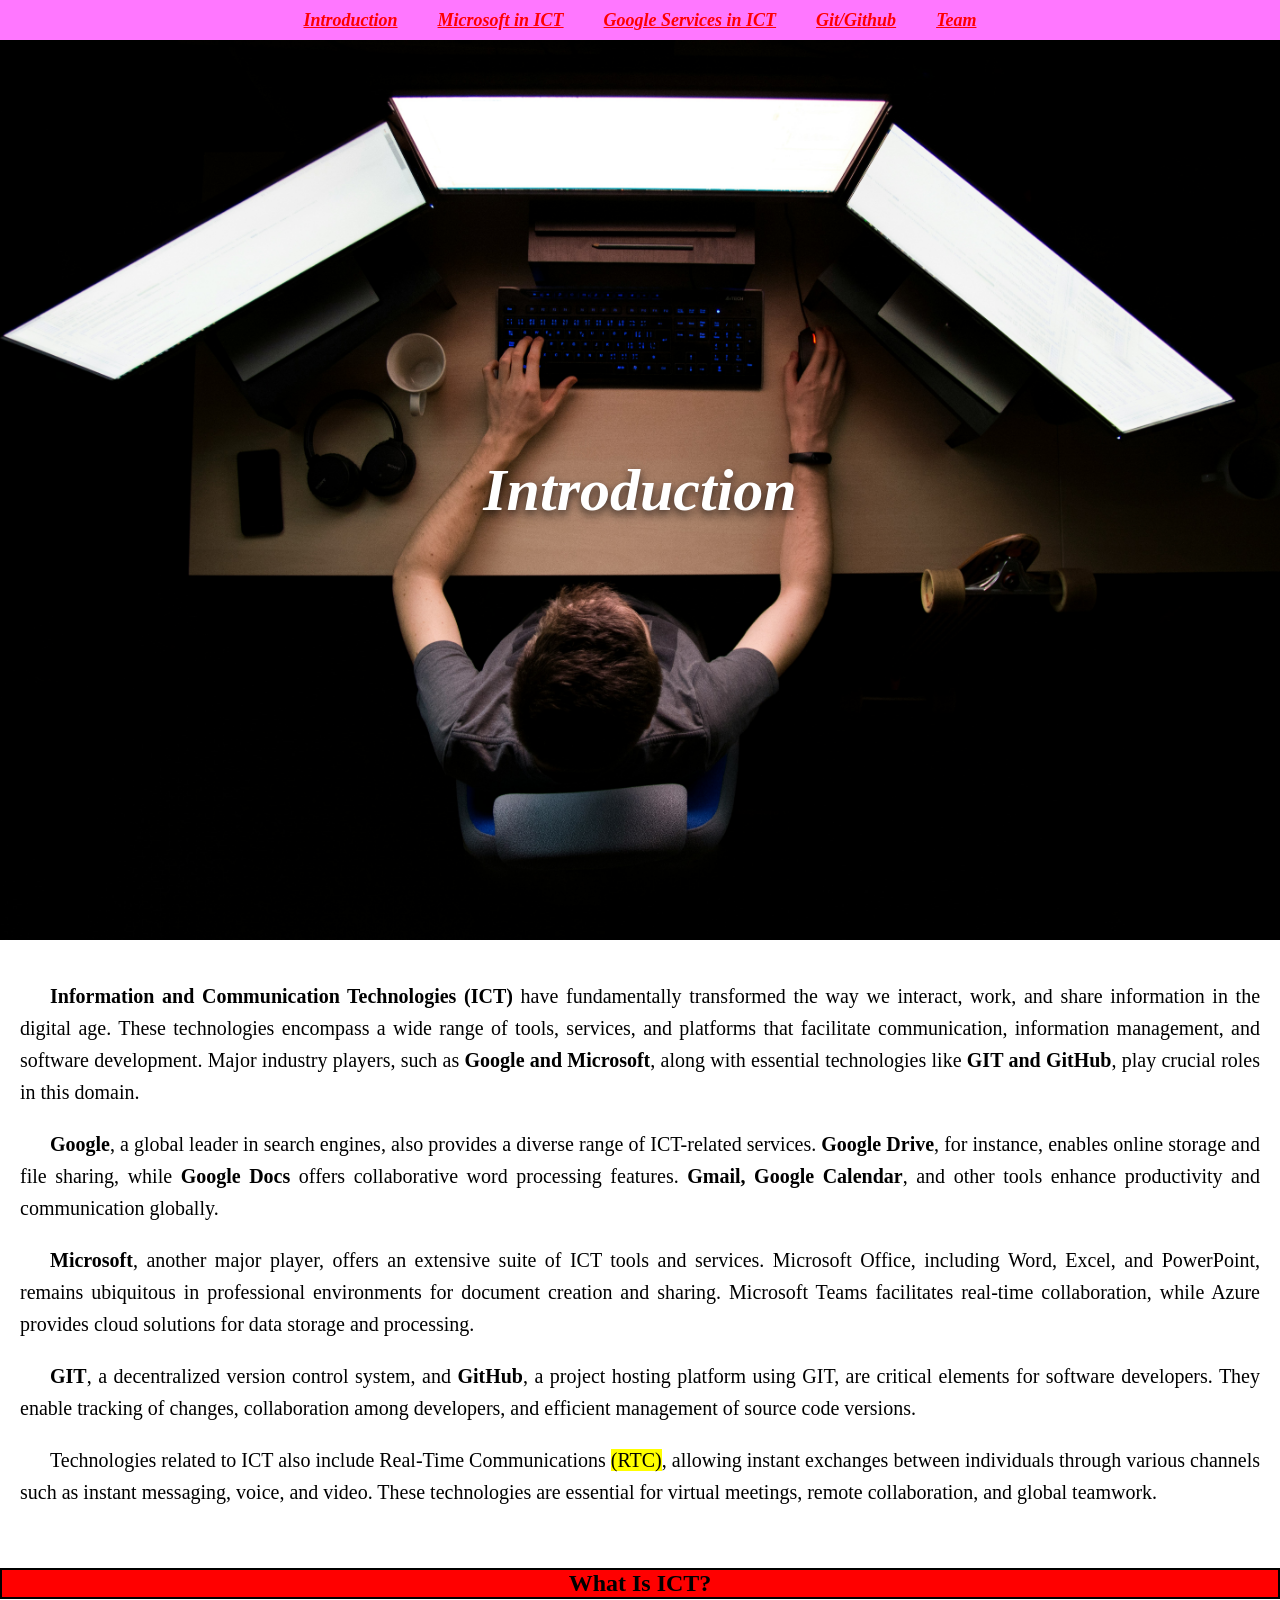
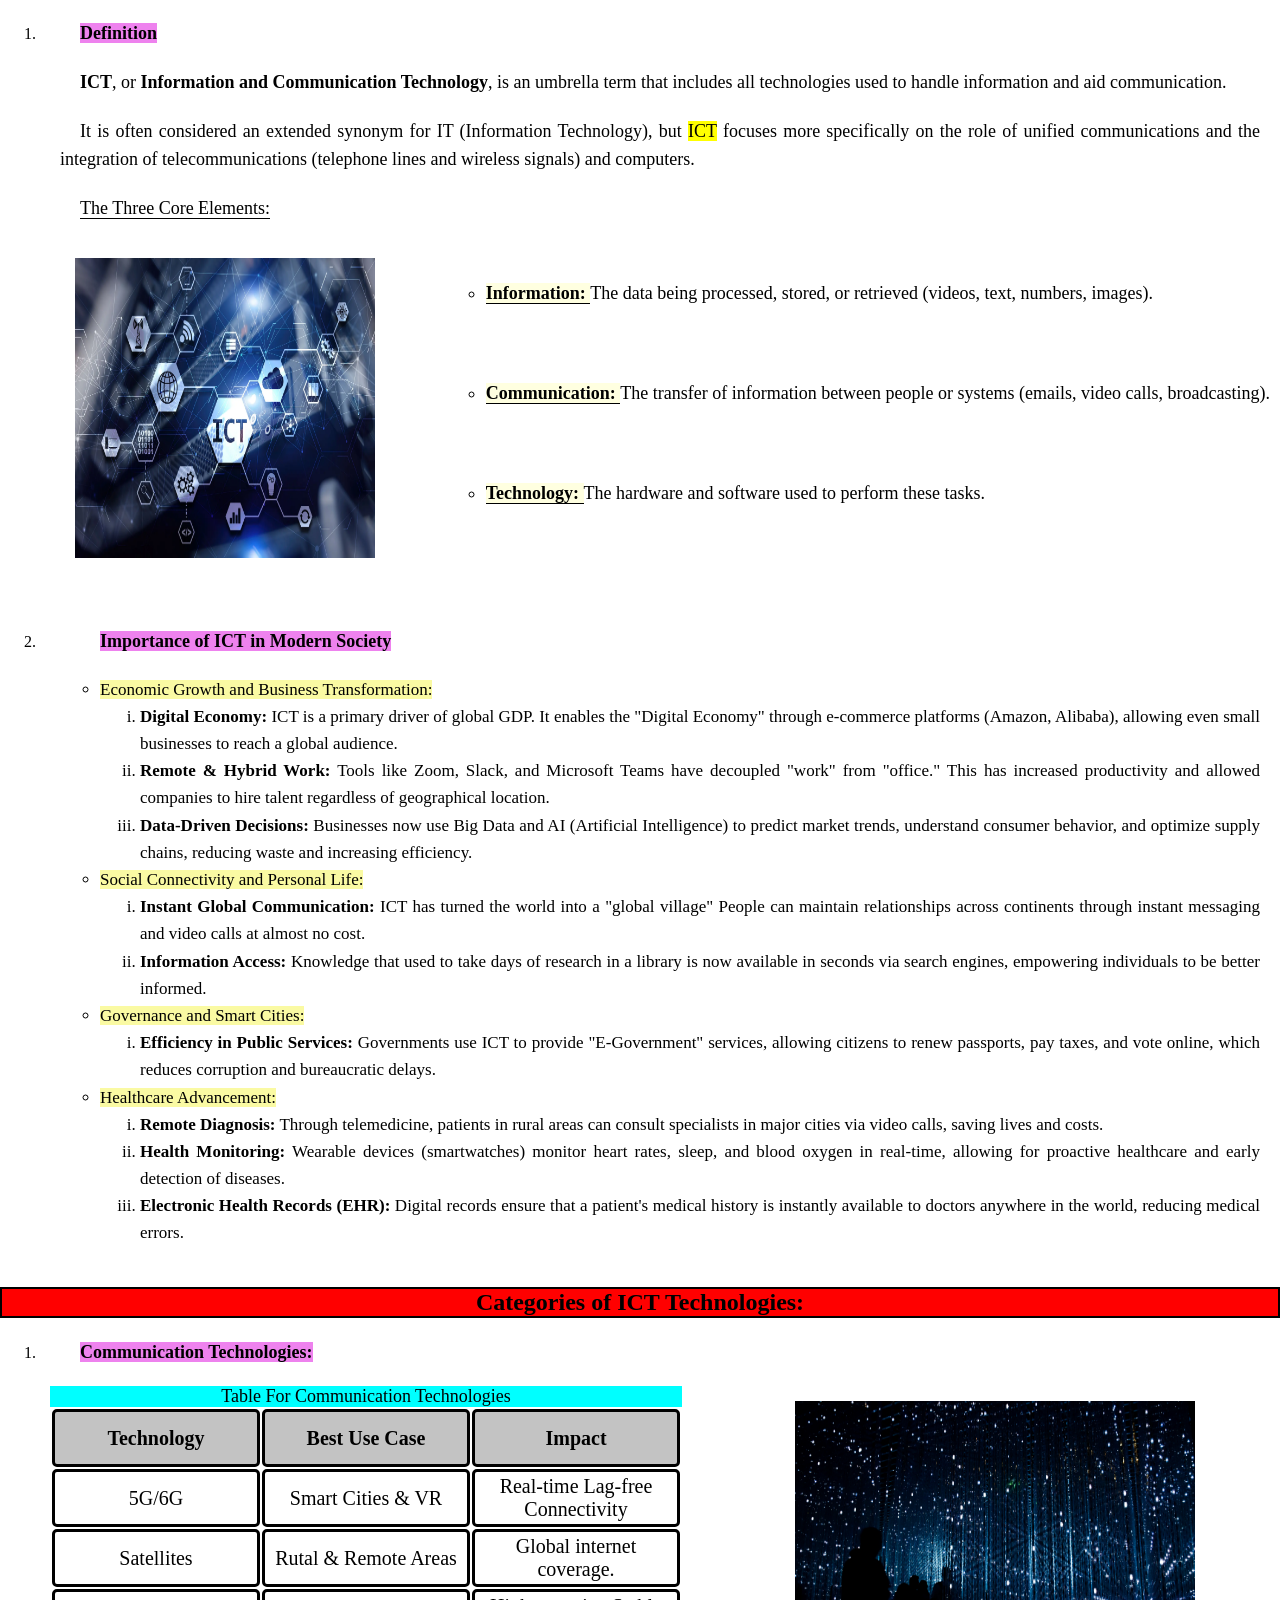
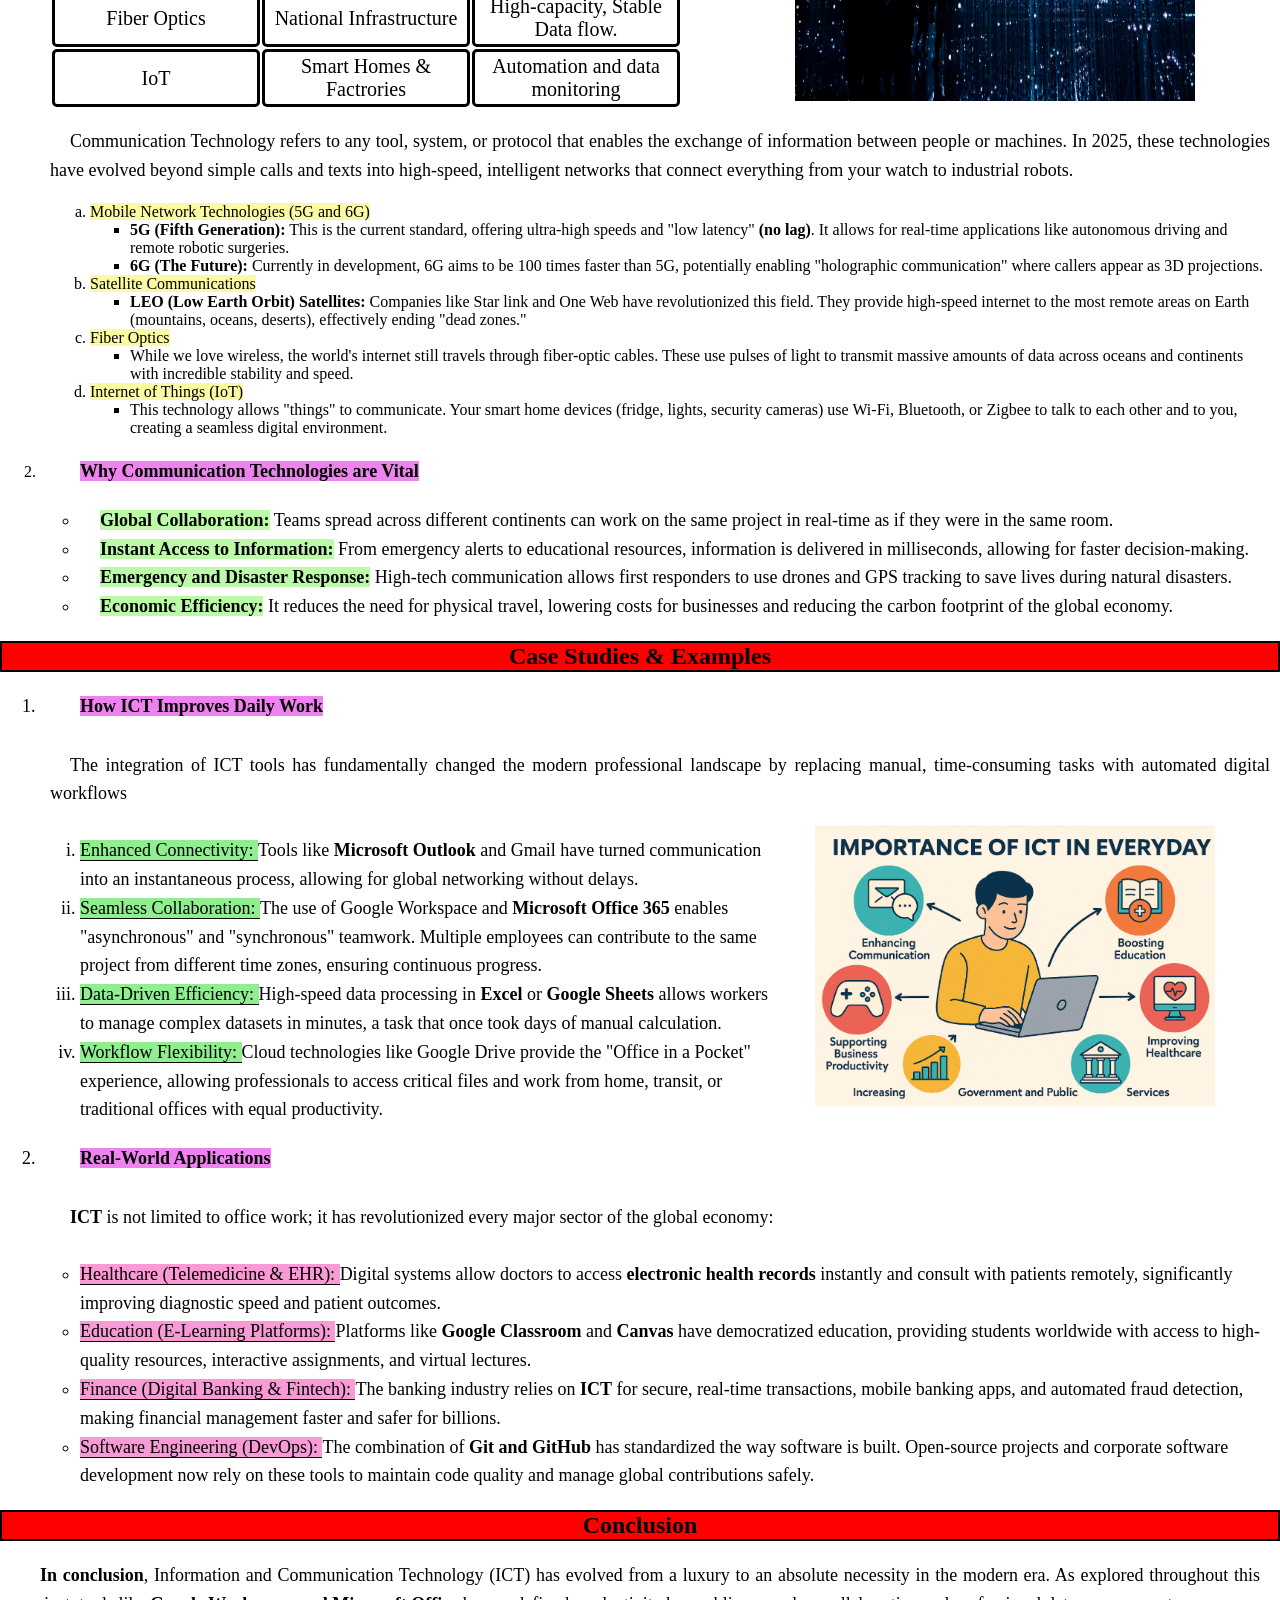
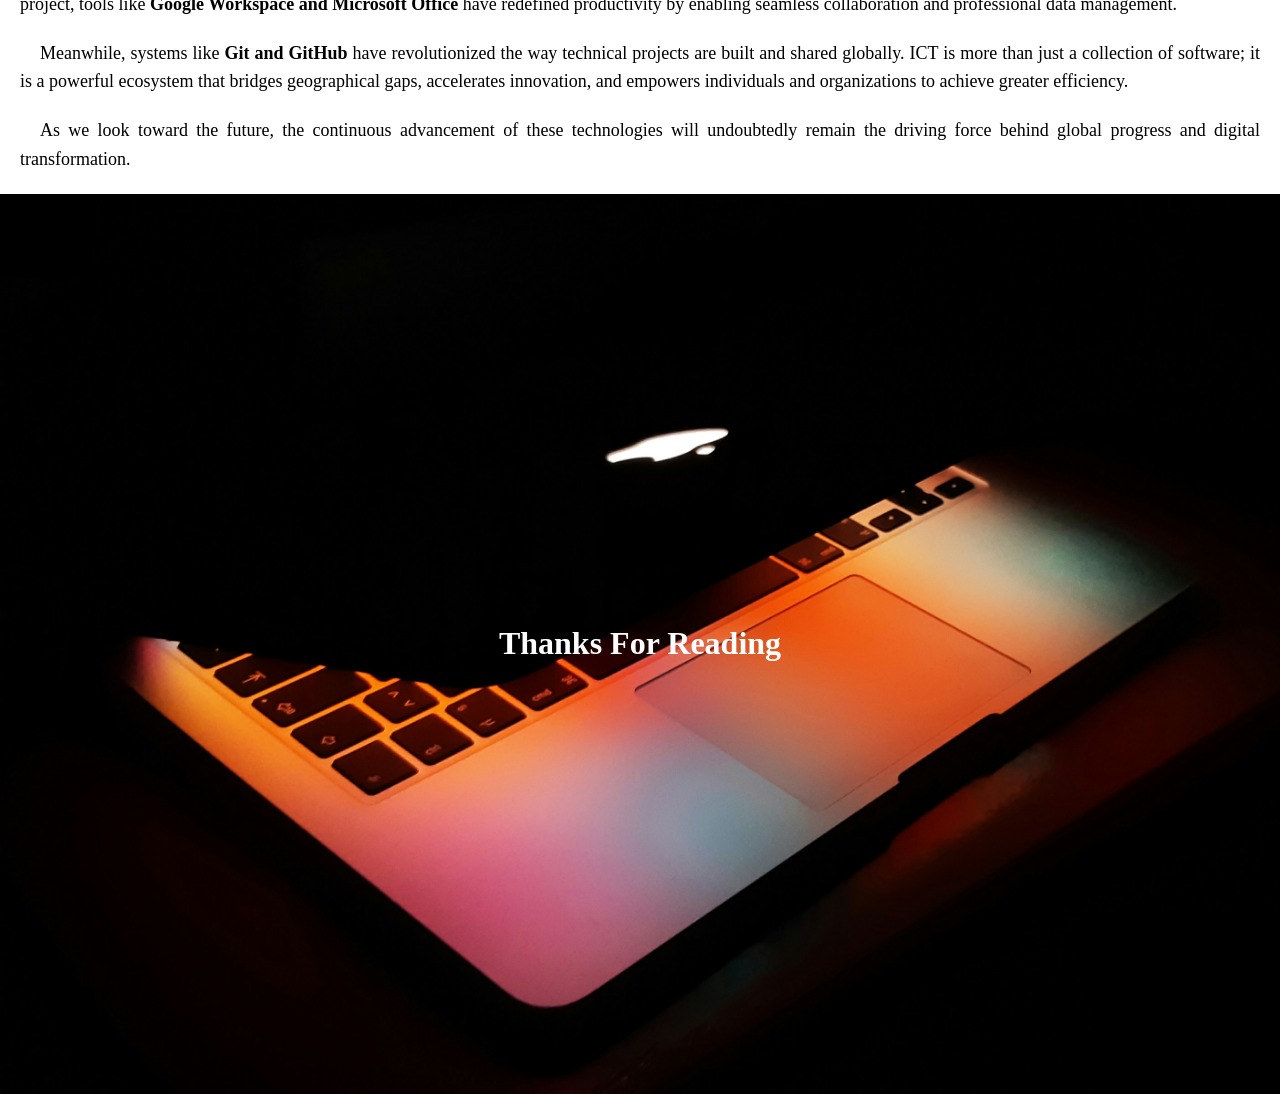
<file: final project/index.html>
<!DOCTYPE html>
<html>
    <head>
        <title>final project TIC</title>
        <link rel="stylesheet" href="design.css">
    </head>

    <body>
        <div class="navbar">
         <nav>
            <ul>
                <li>
                    <a href="index.html">Introduction</a>
                </li>
                <li>
                    <a href="microsoft_in_ICT.html">Microsoft in ICT</a>
                </li>
                <li>
                    <a href="google_services_in_ICT.html">Google Services in ICT</a>
                </li>
                <li>
                    <a href="git_github.html">Git/Github</a>
                </li>
                <li>
                    <a href="team.html">Team</a>
                </li>
            </ul>
         </nav> 
        </div>
        
        <div class="title">
            <h1>Introduction</h1>
        </div>
        <div class="introduction">
            <p>
                 <b>Information and Communication Technologies (ICT)</b> have fundamentally 
                 transformed the way we interact, work, and share information in the digital age.
                 These technologies encompass a wide range of tools, services, and platforms that 
                 facilitate communication, information management, and software development. 
                 Major industry players, such as <b>Google and Microsoft</b>, along with essential 
                 technologies like <b>GIT and GitHub</b>, play crucial roles in this domain.
            </p>
            <p>
                 <b>Google</b>, a global leader in search engines, also provides a diverse range of ICT-related 
                 services. <b>Google Drive</b>, for instance, enables online storage and file sharing, while 
                 <b>Google Docs</b> offers collaborative word processing features. <b>Gmail, Google Calendar</b>,
                 and other tools enhance productivity and communication globally.
            </p>
            <p>
                <b>Microsoft</b>, another major player, offers an extensive suite of ICT tools and services. 
                Microsoft Office, including Word, Excel, and PowerPoint, remains ubiquitous in professional 
                environments for document creation and sharing. Microsoft Teams facilitates real-time collaboration, 
                while Azure provides cloud solutions for data storage and processing.
            </p>
            <p>
                <b>GIT</b>, a decentralized version control system, and <b>GitHub</b>, a project hosting 
                platform using GIT, are critical elements for software developers. They enable tracking of 
                changes, collaboration among developers, and efficient management of source code versions.
            </p>
            <p>
                Technologies related to ICT also include Real-Time Communications <span>(RTC)</span>, allowing instant 
                exchanges between individuals through various channels such as instant messaging, voice, 
                and video. These technologies are essential for virtual meetings, remote collaboration, and 
                global teamwork.
            </p>
             
            
            
        </div>
        <div class="what-is-ict">
            <h2>What Is ICT?</h2>
                <ol type="1">
                    <li>
                        <h3><span class="one">Definition</span></h3>
                        <p>
                            <b>ICT</b>, or <b>Information and Communication Technology</b>, is an umbrella term that 
                            includes all technologies used to handle information and aid communication.
                        </p>
                        <p>
                            It is often considered an extended synonym for IT (Information Technology), but <span>ICT</span> 
                            focuses more specifically on the role of unified communications and the integration of 
                            telecommunications (telephone lines and wireless signals) and computers.
                        </p>
                        <p>
                            <span id="two">The Three Core Elements:</span>
                        </p>
                        <div class="what-is-ict-info">
                         <div class="what-is-ict-pic">
                          <img src="photos/photo2.jpg" alt="git picture" width="300px" height="300px">
                         </div>
                          <div class="what-is-ict-text">
                            <ul>
                              <li>
                                <span class="style">Information: </span>The data being processed, stored, or retrieved (videos, text, numbers, images).
                              </li>
                              <li>
                                <span class="style">Communication: </span>The transfer of information between people or systems (emails, video calls, broadcasting).
                              </li>
                              <li>
                                <span class="style">Technology: </span>The hardware and software used to perform these tasks.
                              </li>
                            </ul>
                          </div>
                        </div>
                    </li>
                    <li>
                        <div class="second-part">
                           <h3><span class="one">Importance of ICT in Modern Society</span></h3>
                           <ul>
                              <li>
                                <span class="three">Economic Growth and Business Transformation:</span>
                               <ol type="i">
                                  <li>
                                      <b>Digital Economy:</b> ICT is a primary driver of global GDP. It enables the "Digital Economy" through 
                                      e-commerce platforms (Amazon, Alibaba), allowing even small businesses to reach a global audience.
                                  </li>
                                  <li>
                                      <b>Remote & Hybrid Work:</b> Tools like Zoom, Slack, and Microsoft Teams have decoupled "work" from 
                                      "office." This has increased productivity and allowed companies to hire talent regardless of geographical 
                                      location.
                                  </li>
                                  <li>
                                      <b>Data-Driven Decisions:</b> Businesses now use Big Data and AI (Artificial Intelligence) to predict 
                                      market trends, understand consumer behavior, and optimize supply chains, reducing waste and increasing 
                                      efficiency.
                                  </li>
                               </ol>
                              </li>
                              <li>
                                  <span class="three">Social Connectivity and Personal Life:</span>
                                  <ol type="i">
                                      <li>
                                          <b>Instant Global Communication:</b> ICT has turned the world into a "global village" People can 
                                          maintain relationships across continents through instant messaging and video calls at almost no cost.
                                      </li>
                                      <li>
                                          <b>Information Access:</b> Knowledge that used to take days of research in a library is now available 
                                          in seconds via search engines, empowering individuals to be better informed.
                                      </li>
                                  </ol>
                              </li>
                              <li>
                                  <span class="three">Governance and Smart Cities:</span>
                                  <ol type="i">
                                      <li>
                                          <b>Efficiency in Public Services:</b> Governments use ICT to provide "E-Government" services, allowing 
                                          citizens to renew passports, pay taxes, and vote online, which reduces corruption and bureaucratic delays.
                                      </li>
                                  </ol>
                              </li>
                              <li>
                                  <span class="three">Healthcare Advancement:</span>
                                  <ol type="i">
                                      <li>
                                          <b>Remote Diagnosis:</b> Through telemedicine, patients in rural areas can consult specialists in major 
                                          cities via video calls, saving lives and costs.
                                      </li>
                                      <li>
                                          <b>Health Monitoring:</b> Wearable devices (smartwatches) monitor heart rates, sleep, and blood oxygen 
                                          in real-time, allowing for proactive healthcare and early detection of diseases.
                                      </li>
                                      <li>
                                          <b>Electronic Health Records (EHR):</b> Digital records ensure that a patient's medical history is instantly 
                                          available to doctors anywhere in the world, reducing medical errors.
                                      </li>
                                  </ol>
                              </li>
                           </ul>
                        </div>
                    </li>
                </ol>
        </div>
        <div>
            <h2>Categories of ICT Technologies:</h2>
            <ol>
                <li>
                    <h3><span class="design2">Communication Technologies:</span></h3>
                    <div class="communication">
                        <table>
                            <tr>
                                <th>Technology</th>
                                <th>Best Use Case</th>
                                <th>Impact</th>
                            </tr>
                            <tr>
                                <td>5G/6G</td>
                                <td>Smart Cities & VR</td>
                                <td>Real-time Lag-free <br> Connectivity</td>
                            </tr>
                            <tr>
                                <td>Satellites</td>
                                <td>Rutal & Remote Areas</td>
                                <td>Global internet <br>coverage.</td>
                            </tr>
                            <tr>
                                <td>Fiber Optics</td>
                                <td>National Infrastructure</td>
                                <td>High-capacity, Stable <br>Data flow.</td>
                            </tr>
                            <tr>
                                <td>IoT</td>
                                <td>Smart Homes & Factrories</td>
                                <td>Automation and data <br> monitoring</td>
                            </tr>
                            <caption>Table For Communication Technologies</caption>
                        </table>
                        <div class="communication-pic">
                            <img src="photos/photo15.jpg" alt="internet picture" width="400px" height="300px">
                        </div>
                        <p>
                            Communication Technology refers to any tool, system, or protocol that enables the exchange of 
                            information between people or machines. In 2025, these technologies have evolved beyond simple 
                            calls and texts into high-speed, intelligent networks that connect everything from your watch to 
                            industrial robots.
                        </p>
                        <ol type="a">
                            <li>
                               <span class="style2"> Mobile Network Technologies (5G and 6G)</span>
                                <ul>
                                    <li>
                                        <b>5G (Fifth Generation):</b> This is the current standard, offering ultra-high speeds and 
                                        "low latency" <b>(no lag)</b>. It allows for real-time applications like autonomous driving 
                                        and remote robotic surgeries.
                                    </li>
                                    <li>
                                        <b>6G (The Future):</b> Currently in development, 6G aims to be 100 times faster than 5G, 
                                        potentially enabling "holographic communication" where callers appear as 3D projections.
                                    </li>
                                </ul>
                            </li>
                            <li>
                                <span class="style2">Satellite Communications</span>
                                <ul>
                                    <li>
                                        <b>LEO (Low Earth Orbit) Satellites:</b> Companies like Star link and One Web have revolutionized 
                                        this field. They provide high-speed internet to the most remote areas on Earth (mountains, oceans, 
                                        deserts), effectively ending "dead zones."
                                    </li>
                                </ul>
                            </li>
                            <li>
                                <span class="style2">Fiber Optics</span>
                                <ul>
                                    <li>
                                        While we love wireless, the world's internet still travels through fiber-optic cables. These use 
                                        pulses of light to transmit massive amounts of data across oceans and continents with incredible 
                                        stability and speed.
                                    </li>
                                </ul>
                            </li>
                            <li>
                                <span class="style2">Internet of Things (IoT)</span>
                                <ul>
                                    <li>
                                        This technology allows "things" to communicate. Your smart home devices (fridge, lights, security cameras) 
                                        use Wi-Fi, Bluetooth, or Zigbee to talk to each other and to you, creating a seamless digital environment.
                                    </li>
                                </ul>
                            </li>
                        </ol>
                    </div>
                </li>
                <li>
                    <h3><span class="design2">Why Communication Technologies are Vital</span></h3>
                    <ul class="design1">
                        <li>
                            <span class="style3">Global Collaboration:</span> Teams spread across different continents can work on the same project in real-time as if 
                            they were in the same room.
                        </li>
                        <li>
                            <span class="style3">Instant Access to Information:</span> From emergency alerts to educational resources, information is delivered in 
                            milliseconds, allowing for faster decision-making.
                        </li>
                        <li>
                            <span class="style3">Emergency and Disaster Response:</span> High-tech communication allows first responders to use drones and GPS tracking 
                            to save lives during natural disasters.
                        </li>
                        <li>
                            <span class="style3">Economic Efficiency:</span> It reduces the need for physical travel, lowering costs for businesses and reducing the 
                            carbon footprint of the global economy.
                        </li>
                    </ul>
                </li>
            </ol>
        </div>
        <div class="case">
            <h2>Case Studies & Examples</h2>
            <ol>
                <li>
                    <h3><span class="design5">How ICT Improves Daily Work</span></h3>
                    <p>
                        The integration of ICT tools has fundamentally changed the modern professional landscape by replacing manual, 
                        time-consuming tasks with automated digital workflows
                    </p>
                    <div>
                        <ol type="i">
                            <li>
                                <span class="design3">Enhanced Connectivity: </span>Tools like <b>Microsoft Outlook</b> and Gmail have turned communication <br> 
                                into an instantaneous process, allowing for global networking without delays.
                            </li>
                            <li>
                                <span class="design3">Seamless Collaboration: </span>The use of Google Workspace and <b>Microsoft Office 365</b> enables <br>
                                "asynchronous" and "synchronous" teamwork. Multiple employees can contribute to the same <br>project from different 
                                time zones, ensuring continuous progress.
                            </li>
                            <li>
                                <span class="design3">Data-Driven Efficiency: </span>High-speed data processing in <b>Excel</b> or <b>Google Sheets</b> allows 
                                workers <br> to manage complex datasets in minutes, a task that once took days of manual calculation.
                            </li>
                            <li>
                                <span class="design3">Workflow Flexibility: </span>Cloud technologies like Google Drive provide the "Office in a Pocket" <br>experience, 
                                allowing professionals to access critical files and work from home, transit, or <br> traditional offices with equal productivity.
                            </li>
                        </ol>
                        <div class="case-pic">
                            <img src="photos/photo16.jpg" alt="ict picture" width="400px" height="400px">
                        </div>
                    </div>
                </li>
                <li>
                    <h3><span class="design5">Real-World Applications</span></h3>
                    <p>
                        <b>ICT</b> is not limited to office work; it has revolutionized every major sector of the global economy:
                    </p>
                    <ul>
                        <li>
                           <span class="design4">Healthcare (Telemedicine & EHR): </span>Digital systems allow doctors to access 
                           <b>electronic health records</b> instantly and consult with patients remotely, significantly improving 
                           diagnostic speed and patient outcomes. 
                        </li>
                        <li>
                            <span class="design4">Education (E-Learning Platforms): </span>Platforms like <b>Google Classroom</b> and <b>Canvas</b> 
                            have democratized education, providing students worldwide with access to high-quality resources, interactive assignments, 
                            and virtual lectures.
                        </li>
                        <li>
                            <span class="design4">Finance (Digital Banking & Fintech): </span>The banking industry relies on <b>ICT</b> for secure, 
                            real-time transactions, mobile banking apps, and automated fraud detection, making financial management faster and safer 
                            for billions.
                        </li>
                        <li>
                            <span class="design4">Software Engineering (DevOps): </span>The combination of <b>Git and GitHub</b> has standardized the 
                            way software is built. Open-source projects and corporate software development now rely on these tools to maintain code quality 
                            and manage global contributions safely.
                        </li>
                    </ul>
                </li>
            </ol>
        </div>
        <div class="conclusion">
            <h2>Conclusion</h2>
            <p>
                <b>In conclusion</b>, Information and Communication Technology (ICT) has evolved from a luxury to an absolute necessity in the modern era. 
                As explored throughout this project, tools like <b>Google Workspace and Microsoft Office</b> have redefined productivity by enabling seamless 
                collaboration and professional data management.
            </p>
            <p>
                Meanwhile, systems like <b>Git and GitHub</b> have revolutionized the way technical projects are built and shared globally. ICT is more than 
                just a collection of software; it is a powerful ecosystem that bridges geographical gaps, accelerates innovation, and empowers individuals and 
                organizations to achieve greater efficiency. 
            </p>
            <p>
                As we look toward the future, the continuous advancement of these technologies will undoubtedly remain the driving force behind global progress 
                and digital transformation.
            </p>
        </div>
        <div class="end">
            <h1>Thanks For Reading</h1>
        </div>
        
        
    </body>
</html>
</file>
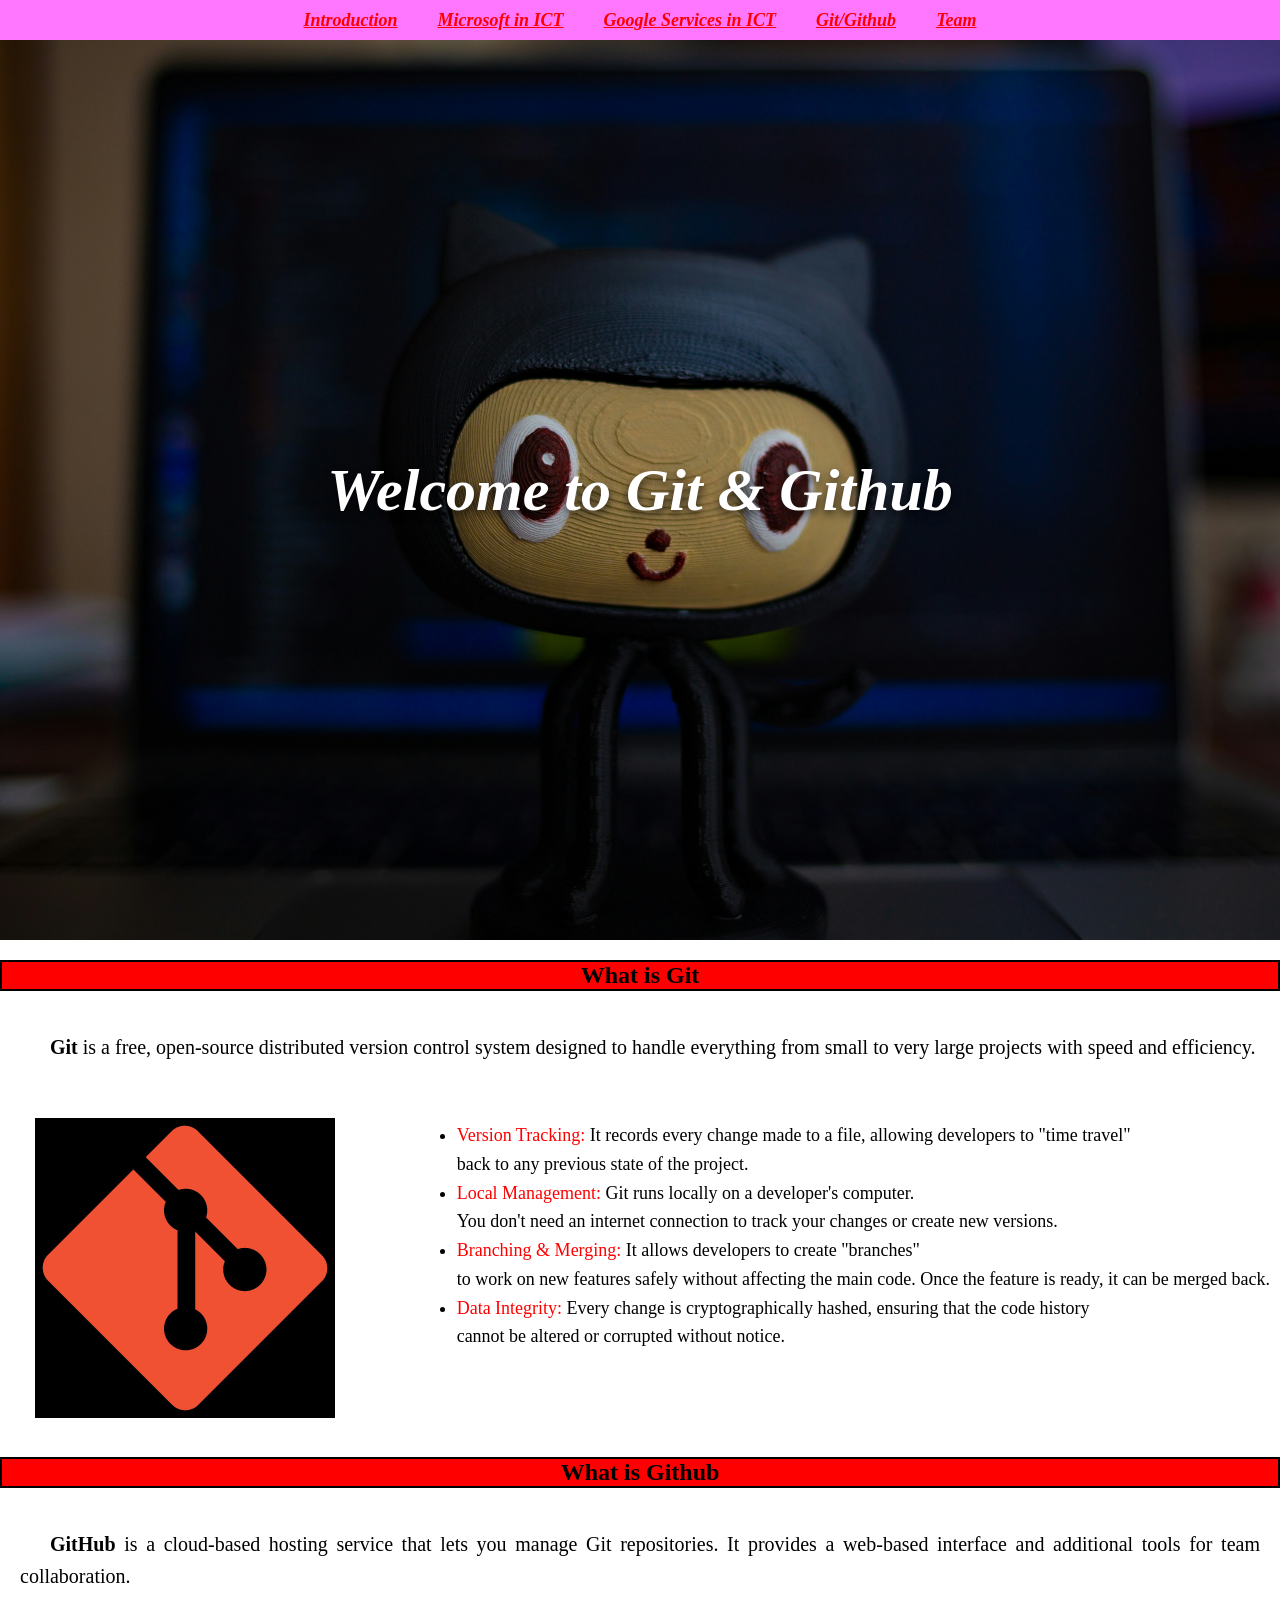
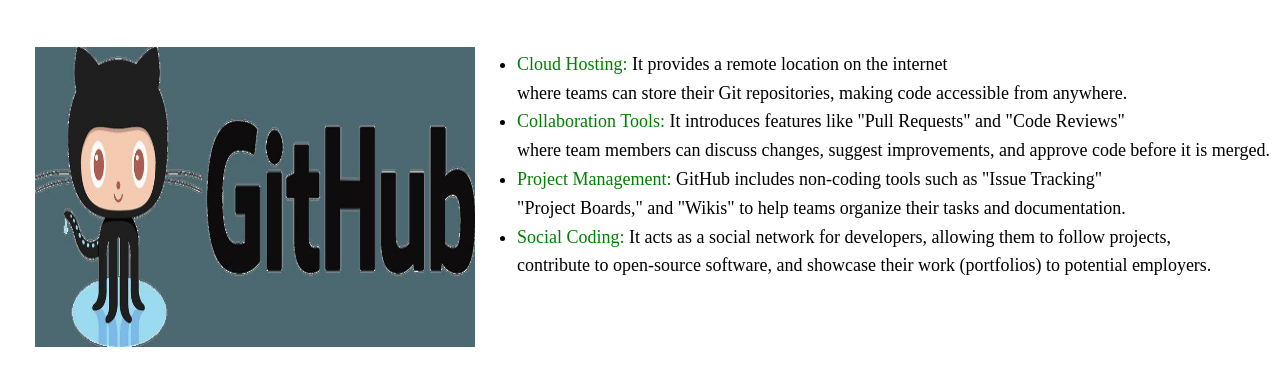
<file: final project/git_github.html>
<!DOCTYPE html>
<html>
    <head>
        <title>
            Git & Github
        </title>
        <link rel="stylesheet" href="design_git.css">
    </head>
    <body>
        <div class="navbar">
         <nav>
            <ul>
                <li>
                    <a href="index.html">Introduction</a>
                </li>
                </li>
                <li>
                    <a href="microsoft_in_ICT.html">Microsoft in ICT</a>
                </li>
                <li>
                    <a href="google_services_in_ICT.html">Google Services in ICT</a>
                </li>
                <li>
                    <a href="git_github.html">Git/Github</a>
                </li>
                <li>
                    <a href="team.html">Team</a>
                </li>
            </ul>
         </nav>
        </div>
        <div class="git_title">
            <h1>Welcome to Git & Github</h1>
        </div>
        <div class="what_is_git">
            <h2>What is Git</h2>
            <p>
                <b>Git</b> is a free, open-source distributed version control system 
                designed to handle everything from small to very large projects with 
                speed and efficiency.
            </p>
        </div>
        <div class="git-text">
            <div class="git-pic">
                <img src="photos/photo7.jpg" alt="git picture" width="300px" height="300px">
            </div>
            <div class="git-text-text">
                <ul>
                    <li>
                        <span class="color-text">Version Tracking:</span> It records every change made 
                        to a file, allowing developers to "time travel" <br> back to any 
                        previous state of the project.
                    </li>
                    <li>
                        <span class="color-text">Local Management:</span> Git runs locally on a developer's 
                        computer. <br>You don't need an internet connection to track your 
                        changes or create new versions.
                    </li>
                    <li>
                        <span class="color-text">Branching & Merging:</span> It allows developers to create 
                        "branches" <br>to work on new features safely without affecting the 
                        main code. Once the feature is ready, it can be merged back.
                    </li>
                    <li>
                        <span class="color-text">Data Integrity:</span> Every change is cryptographically hashed, 
                        ensuring that the code history <br>cannot be altered or corrupted without 
                        notice.
                    </li>
                </ul>
            </div>
        </div>
        
        <div class="what_is_github">
            <h2>What is Github</h2>
            <p>
                <b>GitHub</b> is a cloud-based hosting service that lets you manage Git repositories. It provides 
                a web-based interface and additional tools for team collaboration.
            </p>
        </div>
        <div class="github-text">
            <div class="github-pic">
                <img src="photos/photo8.jpg" alt="git picture" width="440px" height="300px">
            </div>
            <div class="github-text-text">
                <ul>
                    <li>
                        <span class="color-text-github">Cloud Hosting:</span> It provides a remote location on 
                        the internet <br>where teams can store their Git repositories, making code accessible 
                        from anywhere.
                    </li>
                    <li>
                        <span class="color-text-github">Collaboration Tools:</span> It introduces features like 
                        "Pull Requests" and "Code Reviews" <br>where team members can discuss changes, suggest improvements,
                         and approve code before it is merged. 
                    </li>
                    <li>
                        <span class="color-text-github">Project Management:</span> GitHub includes non-coding tools such as 
                        "Issue Tracking" <br>"Project Boards," and "Wikis" to help teams organize their tasks and documentation.
                    </li>
                    <li>
                        <span class="color-text-github">Social Coding:</span> It acts as a social network for developers, 
                        allowing them to follow projects, <br>contribute to open-source software, and showcase their work 
                        (portfolios) to potential employers.
                    </li>
                </ul>
            </div>
        </div>
        
        
    </body>
</html>
</file>
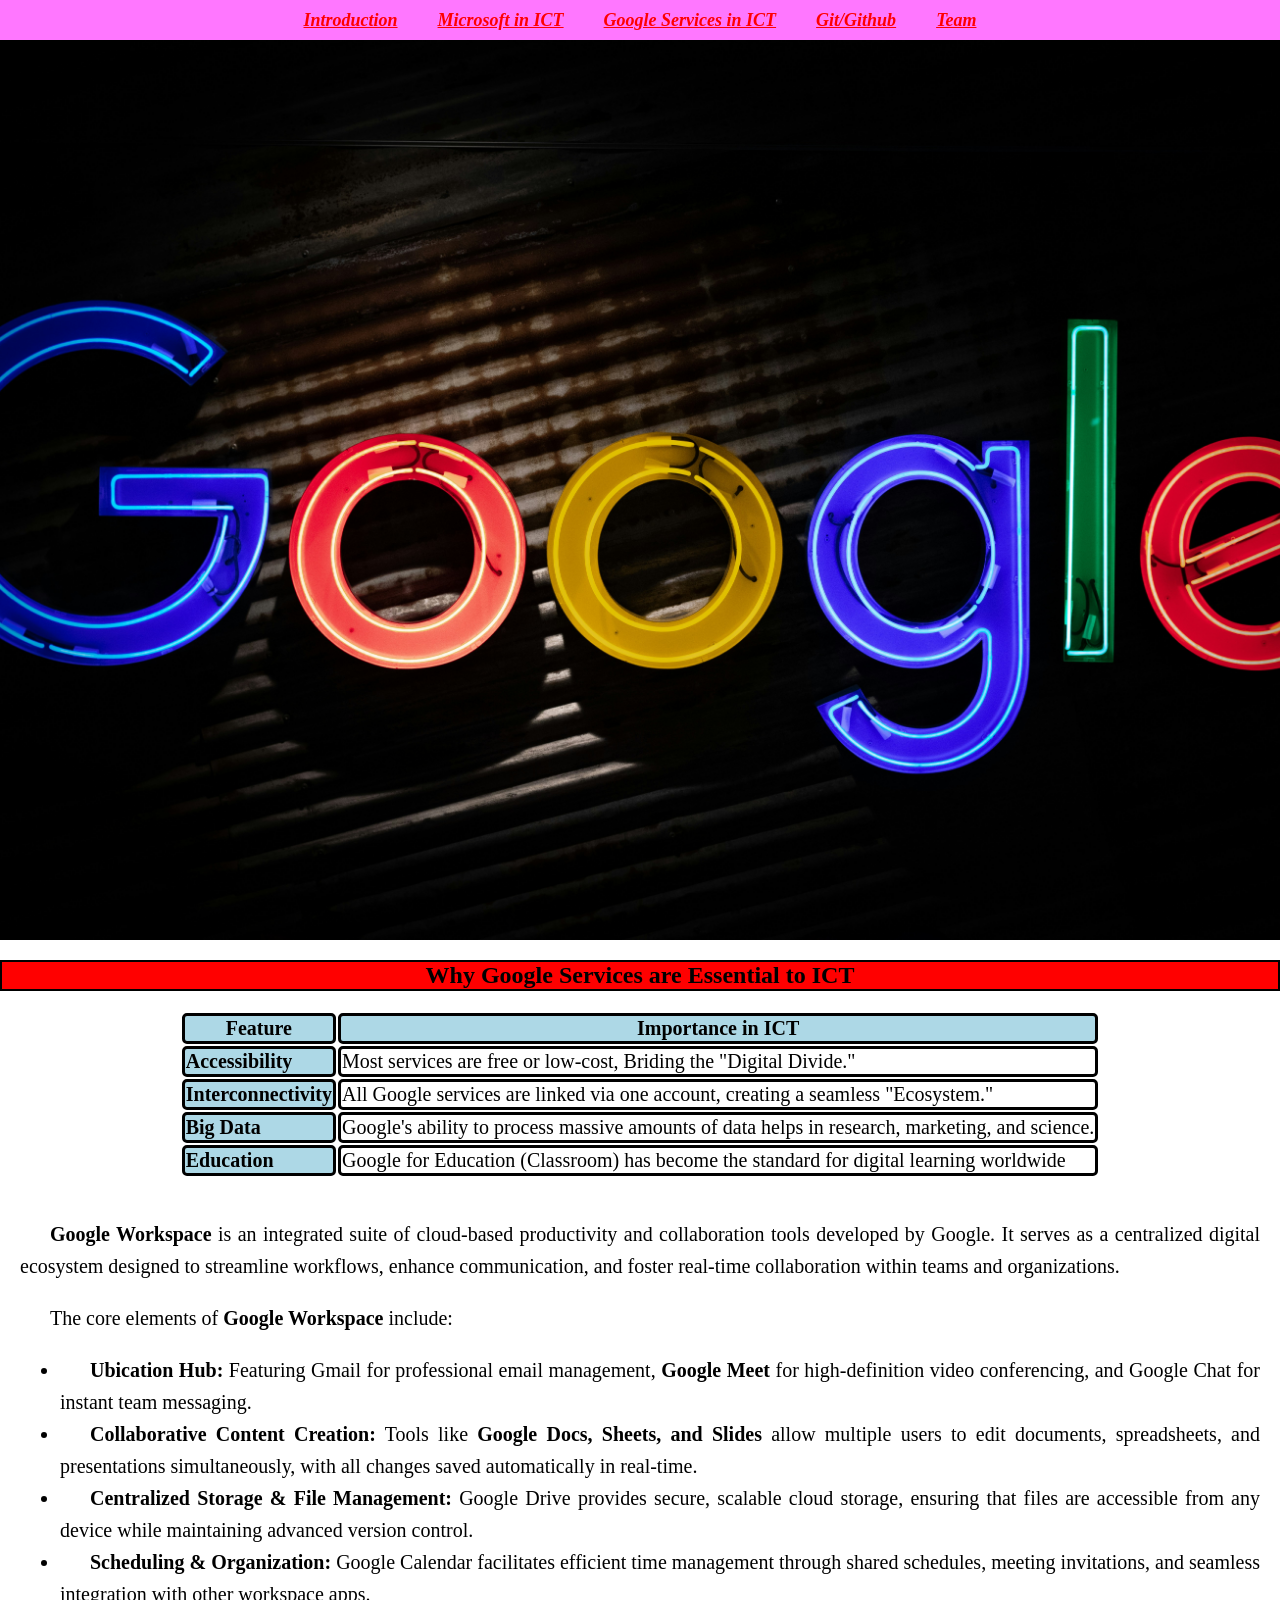
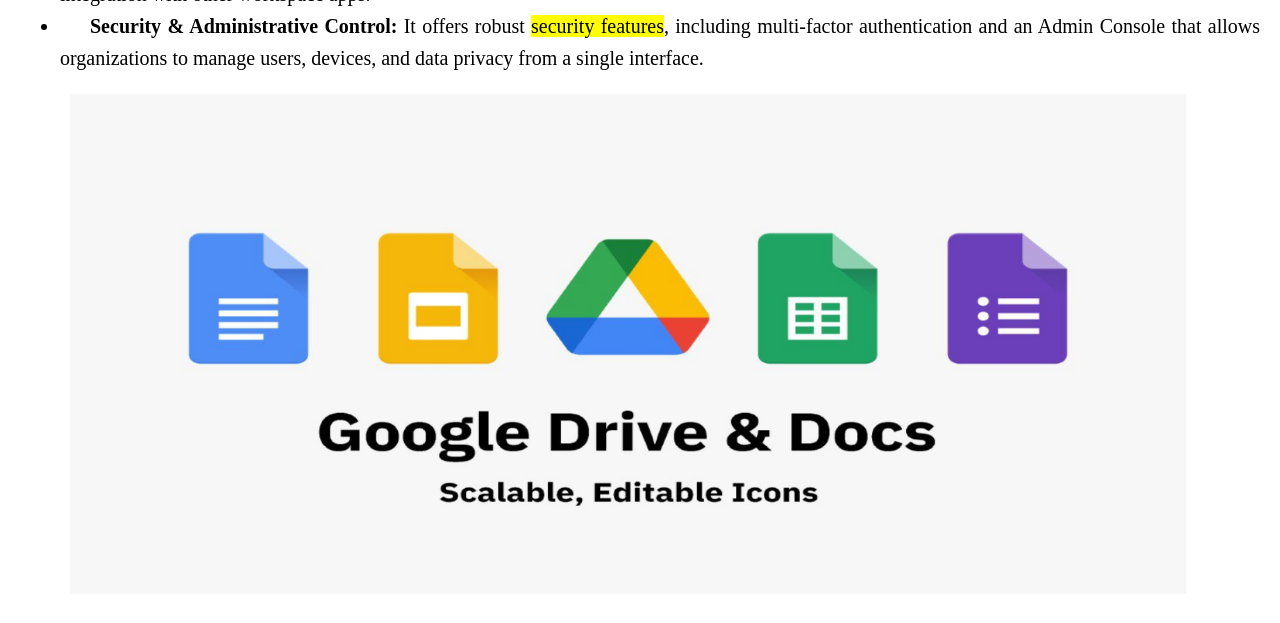
<file: final project/google_services_in_ICT.html>
<!DOCTYPE html>
<html>
    <head>
        <title>
            Google in Ict
        </title>
        <link rel="stylesheet" href="design_google.css">
    </head>
    <body>
        <div class="navbar">
         <nav>
            <ul>
                <li>
                    <a href="index.html">Introduction</a>
                </li>
                <li>
                    <a href="microsoft_in_ICT.html">Microsoft in ICT</a>
                </li>
                <li>
                    <a href="google_services_in_ICT.html">Google Services in ICT</a>
                </li>
                <li>
                    <a href="git_github.html">Git/Github</a>
                </li>
                <li>
                    <a href="team.html">Team</a>
                </li>
                
            </ul>
         </nav>
        </div>
        <div class="title1">
        </div>
        <div class="title2">
            <h2>Why Google Services are Essential to ICT</h2>
            <table>
                <tr>
                    <th class="row"><b>Feature</b></th>
                    <th class="row"><b>Importance in ICT</b></th>
                </tr>
                <tr>
                    <td class="row"><b>Accessibility</b></td>
                    <td>Most services are free or low-cost, Briding
                        the "Digital Divide."
                    </td>
                </tr>
                <tr>
                    <td class="row"><b>Interconnectivity</b></td>
                    <td>All Google services are linked via one account,
                        creating a seamless "Ecosystem."
                    </td>
                </tr>
                <tr>
                    <td class="row"><b>Big Data</b></td>
                    <td>Google's ability to process massive amounts of data helps
                        in research, marketing, and science.
                    </td>
                </tr>
                <tr>
                    <td class="row"><b>Education</b></td>
                    <td>Google for Education (Classroom) has become the 
                        standard for digital learning worldwide
                    </td>
                </tr>
            </table>
        </div>
        <div class="google">
            <p>
                <b>Google Workspace</b> is an integrated suite of cloud-based productivity 
                and collaboration tools developed by Google. It serves as a centralized 
                digital ecosystem designed to streamline workflows, enhance communication, 
                and foster real-time collaboration within teams and organizations.
            </p>
            <p>
                The core elements of <b>Google Workspace</b> include:
                <ul>
                    <li>
                        <b>Ubication Hub:</b> Featuring Gmail for professional email management, 
                        <b>Google Meet</b> for high-definition video conferencing, and Google Chat for 
                        instant team messaging.
                    </li>
                    <li>
                        <b>Collaborative Content Creation:</b> Tools like <b>Google Docs, Sheets, and Slides</b> 
                        allow multiple users to edit documents, spreadsheets, and presentations simultaneously, 
                        with all changes saved automatically in real-time.
                    </li>
                    <li>
                        <b>Centralized Storage & File Management:</b> Google Drive provides secure, scalable cloud 
                        storage, ensuring that files are accessible from any device while maintaining advanced 
                        version control.
                    </li>
                    <li>
                        <b>Scheduling & Organization:</b> Google Calendar facilitates efficient time management 
                        through shared schedules, meeting invitations, and seamless integration with other 
                        workspace apps.
                    </li>
                    <li>
                        <b>Security & Administrative Control:</b> It offers robust <span>security features</span>, 
                        including multi-factor authentication and an Admin Console that allows organizations to 
                        manage users, devices, and data privacy from a single interface.
                    </li>
                </ul>
            </p>
            <img src="photos/photo5.jpg" alt="google workspace" width="90%" height="500px">
        </div>
        
    </body>
</html>
</file>
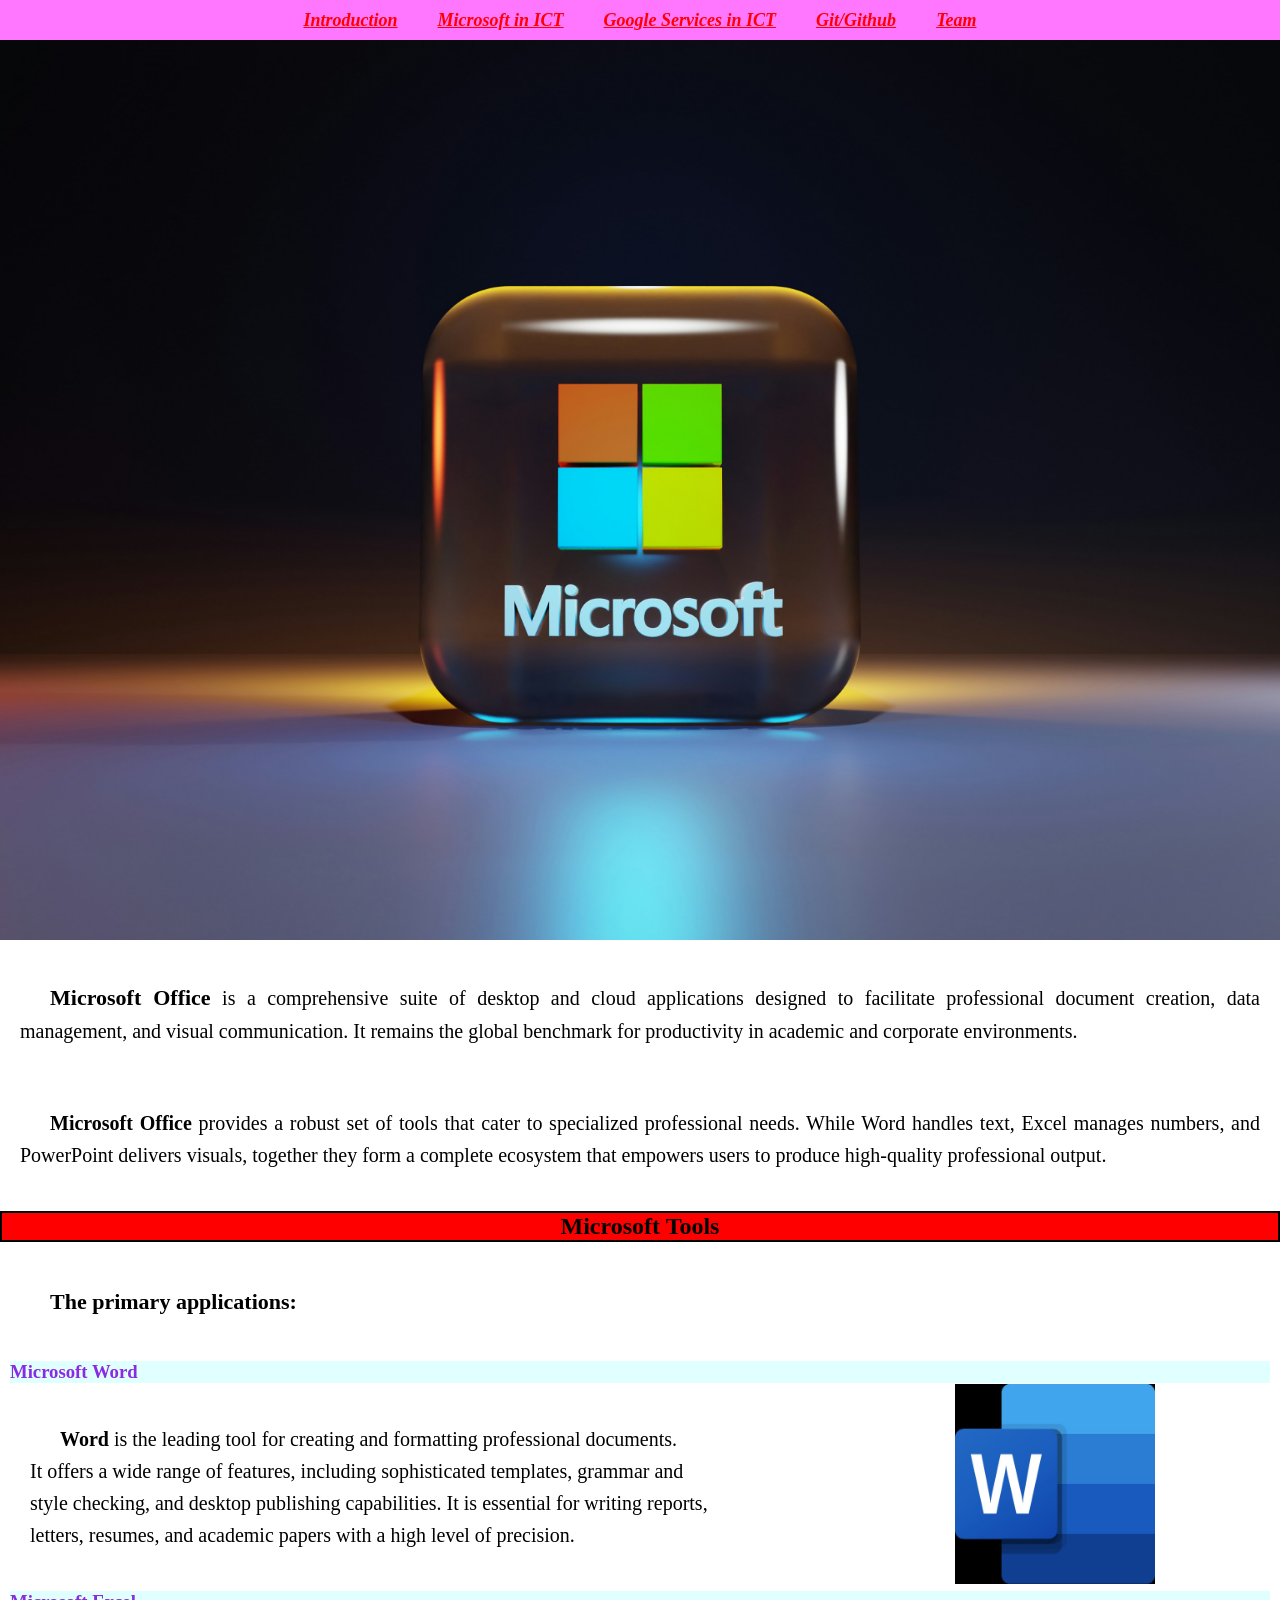
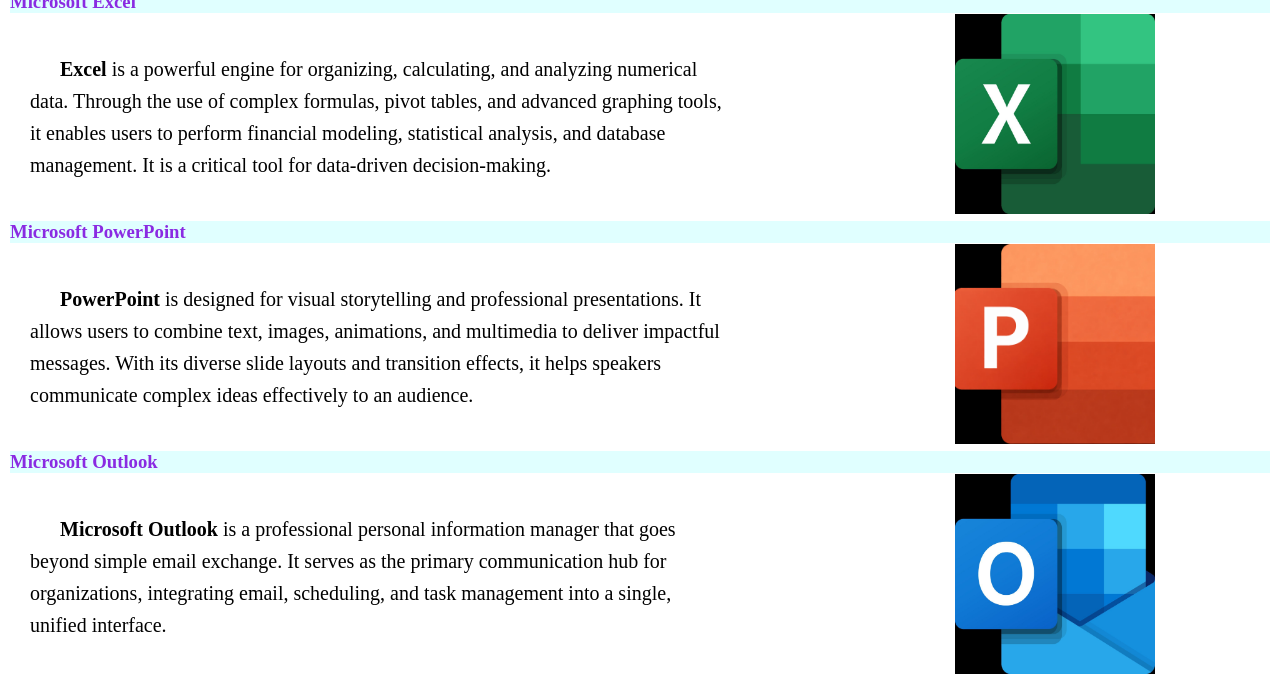
<file: final project/microsoft_in_ICT.html>
<!DOCTYPE html>
<html>
    <head>
        <title>
            Microsoft in ICT
        </title>
        <link rel="stylesheet" href="design_microsoft.css">
    </head>
    <body>
        <div class="navbar">
         <nav>
            <ul>
                <li>
                    <a href="index.html">Introduction</a>
                </li>
                <li>
                    <a href="microsoft_in_ICT.html">Microsoft in ICT</a>
                </li>
                <li>
                    <a href="google_services_in_ICT.html">Google Services in ICT</a>
                </li>
                <li>
                    <a href="git_github.html">Git/Github</a>
                </li>
                <li>
                    <a href="team.html">Team</a>
                </li>
            </ul>
         </nav> 
        </div>
        <div class="microsoft_title">
        </div>
        <div class="what_is_microsoft">
            <p>
                <span>Microsoft Office</span> is a comprehensive suite of desktop and cloud 
                applications designed to facilitate professional document creation, 
                data management, and visual communication. It remains the global benchmark 
                for productivity in academic and corporate environments.
            </p>
            <p>
            <b>Microsoft Office</b> provides a robust set of tools that cater to specialized 
            professional needs. While Word handles text, Excel manages numbers, and PowerPoint 
            delivers visuals, together they form a complete ecosystem that empowers users to produce 
            high-quality professional output.
            </p>
        </div>
        <div class="microsoft-tools">
            <h2>Microsoft Tools</h2>
            <p id="te">The primary applications:</p>
            <div class="word">
                <h3>Microsoft Word</h3>
                <div class="word-text">
                 <p>
                    <b>Word</b> is the leading tool for creating and formatting professional documents. <br>
                    It offers a wide range of features, including sophisticated templates, grammar and <br> 
                    style checking, and desktop publishing capabilities. It is essential for writing reports, <br>
                    letters, resumes, and academic papers with a high level of precision.
                 </p>
                </div>
                <div class="word-pic">
                  <img src="photos/photo11.jpg" alt="word logo" width="200px" height="200px">
                </div>
            </div>
            <div class="excel">
                <h3>Microsoft Excel</h3>
                <div class="excel-text">
                 <p>
                    <b>Excel</b> is a powerful engine for organizing, calculating, and analyzing numerical <br> data. 
                    Through the use of complex formulas, pivot tables, and advanced graphing tools,<br> it enables 
                    users to perform financial modeling, statistical analysis, and database <br> management. It is a 
                    critical tool for data-driven decision-making.
                 </p>
                </div>
                <div class="excel-pic">
                 <img src="photos/photo12.jpg" alt="excel logo" width="200px" height="200px">
                </div>
            </div>
            <div class="powerpoint">
                <h3>Microsoft PowerPoint</h3>
                <div class="powerpoint-text">
                 <p>
                    <b>PowerPoint</b> is designed for visual storytelling and professional presentations. It <br>allows 
                    users to combine text, images, animations, and multimedia to deliver impactful <br> messages. With its 
                    diverse slide layouts and transition effects, it helps speakers <br> communicate complex ideas effectively 
                    to an audience.
                 </p>
                </div>
                <div class="powerpoint-pic">
                 <img src="photos/photo13.jpg" alt="powerpoint logo" width="200px" height="200px">
                </div>
            </div>
            <div class="outlook">
                <h3>Microsoft Outlook</h3>
                <div class="outlook-text">
                 <p>
                   <b>Microsoft Outlook</b> is a professional personal information manager that goes <br> beyond simple email 
                   exchange. It serves as the primary communication hub for <br> organizations, integrating email, scheduling, 
                   and task management into a single, <br> unified interface. 
                 </p>
                </div>
                <div class="outlook-pic">
                 <img src="photos/photo14.jpg" alt="outlook logo" width="200px" height="200px">
                </div>
            </div>
        </div>
    </body>
</html>
</file>
<file: final project/design.css>
body {
  margin: 0;
  padding: 0;
}
.navbar nav{
    height: 40px;
    font-size: large;
}
.navbar {
  background: #ff77ff;
  position: sticky;
    top: 0;
}

.navbar ul {
  list-style: none;
  margin: 0;
  padding: 0;
  height: 100%;
  display: flex;
  align-items: center;
  justify-content: center;
  gap: 40px;
}

.navbar li {
  font-style: italic;
  font-weight: bold;
  cursor: pointer;
}
a{
    color: red;
}
a:hover{
    color:white
}
.title {
  height: 100vh;
  background-image: url(photos/photo1.jpg);
  background-size: cover;
  background-position: center;
  display: flex;
  align-items: center;
  justify-content: center;
}

.title h1 {
  color: white;
  font-size: 60px;
  font-style: italic;
  text-shadow: 0 4px 10px rgba(0, 0, 0, 0.7);
}

.introduction{
    line-height: 1.6;
    font-size: 20px;
    text-align: justify;
    padding: 20px;
    hyphens: auto;
    text-indent: 30px;
}
span{
    background-color: yellow;
}
h2{
  text-align: center;
  border: 2px solid black;
  background-color: red;
}
.one{
  background-color:violet;
  
}
.what-is-ict p,h3{
  line-height: 1.6;
  font-size: 18px;
  text-align: justify;
  margin: 20px;
  hyphens: auto;
  text-indent: 20px;
}
#two{
    border-bottom: 1.5px solid black;
    background-color: white;
}
.what-is-ict-info{
    margin: 10px;
    position: relative;
}
.what-is-ict-pic{
    position: relative;
    left: 10px;
    padding: 15px;
}
.what-is-ict-text{
    position: absolute;
    right: 0px;
    top: 0px;
    line-height: 100px;
    font-size: 18px;
}
.style{
  border-bottom: 1.5px solid black;
  font-weight: 600;
  background-color: lightyellow;
}
.second-part {
  line-height: 1.6;
  font-size: 17px;
  text-align: justify;
  hyphens: auto;
  padding: 20px;
}
.three{
  background-color: rgb(250, 250, 163);
}
.communication th,td{
    border-style: solid;
    border-color: black;
    border-radius: 5px;
    font-size: 20px;
    text-align: center;
    width: 200px;
    height: 50px;
}
.communication th{
  background-color: rgb(195, 195, 195);
}
.communication caption{
  background-color: aqua;
  font-size: 18px;
  font-weight: 400;
}
.communication{
    margin: 10px;
    position: relative;
}
.communication-pic{
    position: absolute;
    right: 60px;
    top: 0px;
    padding: 15px;
}
.communication p{
  line-height: 1.6;
  font-size: 18px;
  text-align: justify;
  hyphens: auto;
  text-indent: 20px;
}
.style2{
  font-weight: 400;
  background-color: rgb(250, 250, 163);
}
.style3{
  font-weight: 600;
  background-color: rgb(187, 251, 168);
}
.design1{
  line-height: 1.6;
  font-size: 18px;
  text-align: justify;
  hyphens: auto;
  text-indent: 20px;
}
.design2 {
  background-color:violet;
}
.case p{
  line-height: 1.6;
  font-size: 18px;
  text-align: justify;
  hyphens: auto;
  padding: 10px;
  text-indent: 20px;
}
.case{
    margin: 0px;
    position: relative;
}
.case-pic{
    position: absolute;
    right: 50px;
    top: 110px;
    padding: 15px;
}
.case ol{
  font-size: 18px;
  line-height: 1.6;
}
.design3{
  background-color: lightgreen;
  border-bottom: 1.3px solid;
  font-weight: 500;
}
.design4{
  background-color: rgb(249, 153, 213);
  border-bottom: 1.3px solid;
  font-weight: 500;
}
.design5{
  background-color:violet;
}
.conclusion p{
  line-height: 1.6;
  font-size: 18px;
  text-align: justify;
  hyphens: auto;
  margin: 20px;
  text-indent: 20px;
}
.end {
  height: 100vh;
  background-image: url(photos/photo17.jpg);
  background-size: cover;
  background-position: center;
  display: flex;
  align-items: center;
  justify-content: center;
  color: white;
}
</file>
<file: final project/design_git.css>
body {
  margin: 0;
  padding: 0;
}
.navbar nav{
    height: 40px;
    font-size: large;
}
.navbar {
  background: #ff77ff;
  position: sticky;
    top: 0;
}

.navbar ul {
  list-style: none;
  margin: 0;
  padding: 0;
  height: 100%;
  display: flex;
  align-items: center;
  justify-content: center;
  gap: 40px;
}

.navbar li {
  font-style: italic;
  font-weight: bold;
  cursor: pointer;
}
a{
    color: red;
}
a:hover{
    color:white
}
.git_title {
  height: 100vh;
  background-image: url(photos/photo6.jpg);
  background-size: cover;
  background-position: center;
  display: flex;
  align-items: center;
  justify-content: center;
  
}
.git_title h1{
  font-size: 60px;
  font-style: italic;
  text-shadow: 0 4px 10px rgba(0, 0, 0, 0.7);
  color: white;
}
h2{
  text-align: center;
  border: 2px solid black;
  background-color: red;
}
.what_is_git p{
    line-height: 1.6;
    font-size: 20px;
    text-align: justify;
    padding: 20px;
    hyphens: auto;
    text-indent: 30px;
}
.git-text{
    margin: 10px;
    position: relative;
}
.git-pic{
    position: relative;
    left: 10px;
    padding: 15px;
}
.git-text-text{
    position: absolute;
    right: 0px;
    top: 0px;
    line-height: 1.6;
    font-size: 18px;
}
.color-text{
    color: red;
}
.what_is_github p{
    line-height: 1.6;
    font-size: 20px;
    text-align: justify;
    padding: 20px;
    hyphens: auto;
    text-indent: 30px;
}
.github-text{
    margin: 10px;
    position: relative;
}
.github-pic{
    position: relative;
    left: 10px;
    padding: 15px;
}
.github-text-text{
    position: absolute;
    right: 0px;
    top: 0px;
    line-height: 1.6;
    font-size: 18px;
}
.color-text-github{
    color: green;
}
</file>
<file: final project/design_google.css>
body {
  margin: 0;
  padding: 0;
}
.navbar nav{
    height: 40px;
    font-size: large;
}
.navbar {
  background: #ff77ff;
  position: sticky;
    top: 0;
}

.navbar ul {
  list-style: none;
  margin: 0;
  padding: 0;
  height: 100%;
  display: flex;
  align-items: center;
  justify-content: center;
  gap: 40px;
}

.navbar li {
  font-style: italic;
  font-weight: bold;
  cursor: pointer;
}
a{
    color: red;
}
a:hover{
    color:white
}
.title1 {
  height: 100vh;
  background-image: url(photos/photo4.jpg);
  background-size: cover;
  background-position: center;
}
.title h1{
  font-size: 60px;
  font-style: italic;
  text-shadow: 0 4px 10px rgba(0, 0, 0, 0.7);
}
.title2 h2{
  text-align: center;
  border: 2px solid black;
  background-color: red;
}
.title2 th,td{
    border-style: solid;
    border-color: black;
    border-radius: 5px;
    font-size: 20px;
}
.title2 table{
  display: flex;
  justify-content: center;
  align-items: center;
}
.row{
    background-color: lightblue;
}
.google{
    line-height: 1.6;
    font-size: 20px;
    text-align: justify;
    padding: 20px;
    hyphens: auto;
    text-indent: 30px;
}
span{
    background-color: yellow;
}
.google img{
  position: relative;
  left: 50px;
}
</file>
<file: final project/design_microsoft.css>
body {
  margin: 0;
  padding: 0;
}
.navbar nav{
    height: 40px;
    font-size: large;
}
.navbar {
  background: #ff77ff;
  position: sticky;
    top: 0;
}

.navbar ul {
  list-style: none;
  margin: 0;
  padding: 0;
  height: 100%;
  display: flex;
  align-items: center;
  justify-content: center;
  gap: 40px;
}

.navbar li {
  font-style: italic;
  font-weight: bold;
  cursor: pointer;
}
a{
    color: red;
}
a:hover{
    color:white
}
.microsoft_title {
  height: 100vh;
  background-image: url(photos/photo9.jpg);
  background-size: cover;
  background-position: center;
}
.what_is_microsoft p{
    line-height: 1.6;
    font-size: 20px;
    text-align: justify;
    padding: 20px;
    hyphens: auto;
    text-indent: 30px;
}
.what_is_microsoft span{
    font-size: 22px;
    font-weight: bold;
}
h2{
  text-align: center;
  border: 2px solid black;
  background-color: red;
}
#te{
    font-weight: bolder;
    font-size: 22px;
    
}
h3{
    color:blueviolet;
    background-color: lightcyan;
    
}
.microsoft-tools p{
    line-height: 1.6;
    font-size: 20px;
    text-align: justify;
    padding: 20px;
    hyphens: auto;
    text-indent: 30px;
}
.word{
    margin: 10px;
    position: relative;
}
.word-pic{
    position: absolute;
    right: 100px;
    top: 8px;
    padding: 15px;
}
.excel{
    margin: 10px;
    position: relative;
}
.excel-pic{
    position: absolute;
    right: 100px;
    top: 8px;
    padding: 15px;
}
.powerpoint{
    margin: 10px;
    position: relative;
}
.powerpoint-pic{
    position: absolute;
    right: 100px;
    top: 8px;
    padding: 15px;
}
.outlook{
    margin: 10px;
    position: relative;
}
.outlook-pic{
    position: absolute;
    right: 100px;
    top: 8px;
    padding: 15px;
}
</file>
